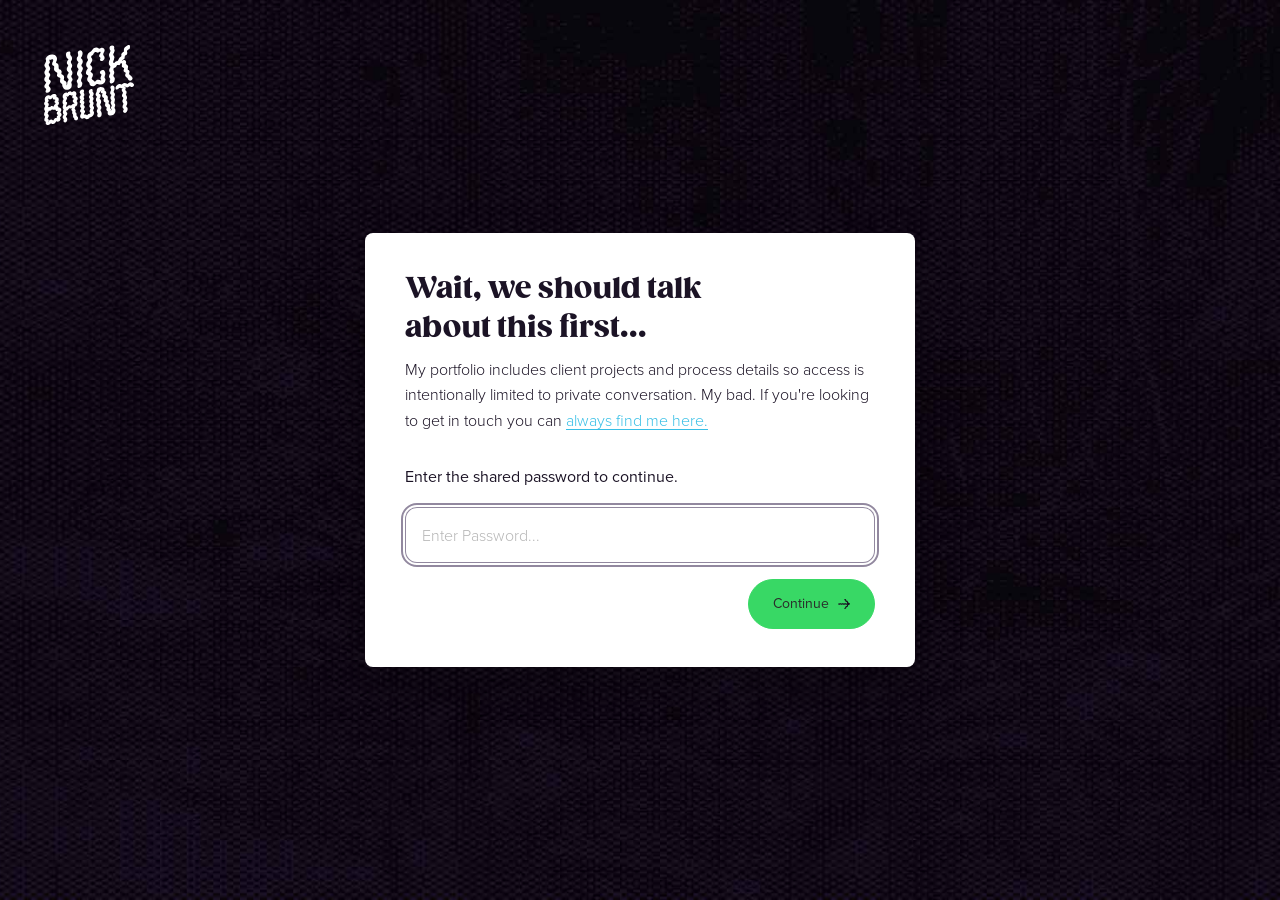
<file: casestudy-bleacher-report.html>
<!DOCTYPE html>
<html lang="en">
<head>
  <meta charset="UTF-8" />
  <meta name="viewport" content="width=device-width, initial-scale=1.0" />
  <script>
    (function () {
      try {
        if (sessionStorage.getItem('nb-portfolio-access') !== 'granted-v1') {
          document.documentElement.classList.add('auth-lock');
        }
      } catch (e) {
        document.documentElement.classList.add('auth-lock');
      }
    })();
  </script>
  <title>Nick Brunt Design Look-Book 2026</title>
  <meta name="description" content="UX, product design, systems, and AI-augmented design process by Nick Brunt." />
  <meta property="og:type" content="website" />
  <meta property="og:site_name" content="Nick Brunt" />
  <meta property="og:title" content="Nick Brunt Design Look-Book 2026" />
  <meta property="og:description" content="UX, product design, systems, and AI-augmented design process by Nick Brunt." />
  <meta property="og:url" content="https://nbuxdesign.github.io/website2026/casestudy-bleacher-report.html" />
  <meta property="og:image" content="https://nbuxdesign.github.io/website2026/imgs/social-preview.jpg" />
  <meta property="og:image:width" content="1200" />
  <meta property="og:image:height" content="630" />
  <meta property="og:image:alt" content="Nick Brunt design portfolio preview" />
  <meta name="twitter:card" content="summary_large_image" />
  <meta name="twitter:title" content="Nick Brunt Design Look-Book 2026" />
  <meta name="twitter:description" content="UX, product design, systems, and AI-augmented design process by Nick Brunt." />
  <meta name="twitter:image" content="https://nbuxdesign.github.io/website2026/imgs/social-preview.jpg" />
  <meta name="twitter:image:alt" content="Nick Brunt design portfolio preview" />
  <link rel="icon" type="image/png" href="./favicon/favicon-96x96.png" sizes="96x96" />
  <link rel="icon" type="image/svg+xml" href="./favicon/favicon.svg" />
  <link rel="shortcut icon" href="./favicon/favicon.ico" />
  <link rel="apple-touch-icon" sizes="180x180" href="./favicon/apple-touch-icon.png" />
  <meta name="apple-mobile-web-app-title" content="Nick Brunt" />
  <link rel="manifest" href="./favicon/site.webmanifest" />
  <meta name="theme-color" content="#110b18" />
  <link rel="stylesheet" href="style.css" />
</head>

<body class="interior">

  <nav class="cs-nav" aria-label="Case studies">
    <div class="cs-left">
      <a href="index.html" aria-label="Back to home"><img src="./imgs/arrows_back_light.svg" class="cs-back" alt="" aria-hidden="true" /></a>
      <a href="index.html" aria-label="Nick Brunt home"><img src="./logos/nb_logo_horiz.svg" class="cs-logo" alt="Nick Brunt" /></a>
    </div>

    <button class="cs-menu-toggle" type="button" aria-expanded="false" aria-controls="caseStudyNavLinks" aria-label="Open case study navigation">
      <img class="cs-menu-icon cs-menu-icon-open" src="./imgs/icons_hamburger_light.svg" alt="" aria-hidden="true" />
      <img class="cs-menu-icon cs-menu-icon-close" src="./imgs/icons_cross_light.svg" alt="" aria-hidden="true" />
    </button>

    <div class="cs-right" id="caseStudyNavLinks">
      <a class="cs-btn blue-active" href="casestudy-bleacher-report.html">Bleacher Report</a>
      <a class="cs-btn yellow" href="casestudy-sesame-workshop.html">Sesame Workshop</a>
      <a class="cs-btn blue" href="casestudy-IBM.html">IBM</a>
      <a class="cs-btn orange" href="casestudy-MTV.html">MTV</a>
      <a class="cs-btn green" href="casestudy-jim-henson-cbc-kids.html">Dotopedia</a>
    </div>
  </nav>

<div class="cs-container">

  <section class="cs-hero media-right">
    <div class="cs-hero-copy">
      <p class="cs-kicker">Bleacher Report / Warner Bros. Discovery</p>
      <h1 class="cs">Taking a sports product from 1.0 to 2.0 without losing what made it fast.</h1>
      <p>Bleacher Report already had a clear product voice: fast, current, fan-first, and built around sports culture. My work was to modernize the web and app experience without sanding that edge down.</p>
      <p>I worked as a Senior UX Designer for four years with product, engineering, editorial, brand, and design system partners inside Warner Bros. Discovery Sports.</p>
    </div>
    <div class="cs-hero-media cs-case-image-hero">
      <img src="./imgs/casestudy/cs-BR-hero.jpg" alt="Bleacher Report mobile and desktop product mockups" />
    </div>
  </section>

  <section class="cs-essay-with-media media-left">
    <div class="cs-essay">
      <h2 class="cs">The work was bigger than a redesign.</h2>
      <p>On paper, this was a redesign of the Bleacher Report website and app. In practice, it was a product maturity project: new surfaces, tight timelines, a large team, and a design system built for daily product work. That changed how the team made decisions as much as how the interface looked.</p>
      <p>The useful work was turning unclear product ideas into flows, flows into decisions, and decisions into front-end-ready design. The goal was to make the next step clear for designers, engineers, product partners, and stakeholders.</p>

      <h2 class="cs">My role was to keep the work clear and moving.</h2>
      <p>I worked across concept development, interaction design, presentation, and production design. Some projects were mine to drive; others meant joining a larger effort, finding the missing structure, and making the system easier to use. The work was strongest when complexity became legible before it reached implementation.</p>
      <p>Sports adds pressure: live moments, editorial urgency, personalization, platform differences, and fan behavior all create edge cases. The work had to be direct enough for fast use and strong enough to hold at scale. That meant designing for normal states, urgent states, and the awkward states between them.</p>
    </div>
    <div class="cs-essay-visuals" aria-hidden="true">
      <div class="cs-essay-visual cs-case-image-sidebar">
        <img src="./imgs/casestudy/cs-BR-sidebar.jpg" alt="" />
      </div>
    </div>
  </section>

  <section class="cs-two-up">
    <div class="cs-list-panel">
      <h2 class="cs">What I was responsible for</h2>
      <ul>
        <li>Developed end-to-end flows for new product concepts</li>
        <li>Designed app experiences across iOS and Android</li>
        <li>Led UX for the bleacherreport.com redesign</li>
        <li>Presented concepts and rationale to cross-functional teams</li>
        <li>Worked with product, engineering, editorial, brand, and design-system partners</li>
        <li>Contributed to BR Stadium, the design system adopted across WBD Sports</li>
      </ul>
    </div>
    <div>
      <h2 class="cs">A design system that had to survive real product work.</h2>
      <p>BR Stadium mattered because the redesign needed more than new screens. It needed reusable decisions: components, patterns, platform behaviors, and enough structure for designers to move quickly.</p>
      <p>My contribution was shaping product work so the system became clearer and more useful. A good design system should reduce unnecessary negotiation while leaving room for product thinking.</p>
    </div>
  </section>

  <div class="cs-wide cs-case-image-lrg">
    <img src="./imgs/casestudy/cs-BR-lrg.jpg" alt="Bleacher Report visual background" />
  </div>

  <p class="cs-pull cs-pull-compact">Redesign should preserve what works, then give it a stronger system.</p>

  <section class="cs-two-up reverse">
    <div>
      <h2 class="cs">The website redesign was the clearest expression of the shift.</h2>
      <p>Leading bleacherreport.com meant treating the web as its own product, not a mirror of the app. The site had to support editorial velocity, carry the BR voice, and stay easy to scan.</p>
      <p>The work moved from product framing into page structures, interaction patterns, and final UI. The goal was a web experience that felt current without slowing people down.</p>
    </div>
    <div class="cs-image-card cs-logo-card">
      <img src="./logos/br_wbd.svg" alt="Bleacher Report and Warner Bros. Discovery logos" />
    </div>
  </section>

  <section class="cs-impact cs-impact-soft">
    <h2 class="cs">What We Shipped</h2>
    <p>The program shipped BR 2.0 across iOS and Android and the redesigned bleacherreport.com. The site later won a Webby Award for Best Sports Website, a public marker for practical product work.</p>
    <ul>
      <li>Launched redesigned Bleacher Report mobile app experiences</li>
      <li>Launched the redesigned bleacherreport.com</li>
      <li>Helped establish and apply the BR Stadium design system</li>
      <li>Supported a large product organization through high-volume redesign work</li>
    </ul>
  </section>



</div>

  <footer class="site-footer interior-footer">
    <a href="index.html" aria-label="Back to home"><img src="./logos/nb_logo.svg" alt="Nick Brunt" /></a>
    <p>&copy; 2026 Nick Brunt. All rights reserved.</p>
  </footer>

<script src="app.js"></script>
</body>
</html>
</file>
<file: style.css>
@font-face{font-family:Gaz;src:url('./fonts/gaz-blk.otf');font-display:swap}
@font-face{font-family:GazReg;src:url('./fonts/gaz-reg.otf');font-display:swap}
@font-face{font-family:ProxReg;src:url('./fonts/pn-reg.otf');font-display:swap}
@font-face{font-family:ProxLight;src:url('./fonts/pn-light.ttf');font-display:swap}
@font-face{font-family:ProxThin;src:url('./fonts/pn-thin.otf');font-display:swap}

:root{
  /* Color tokens */
  --nb-color-background-hero:#0e0914;
  --nb-color-background-footer:#08050c;
  --nb-color-background-section:#1b1325;
  --nb-color-background-alternate:#110b18;
  --nb-color-background-nav-shrink:rgba(10,8,14,.9);
  --nb-color-background-nav-shrink-mobile:rgba(14,9,20,.82);
  --nb-color-background-nav-overlay:rgba(23,16,32);
  --nb-color-contact-video-scrim:rgba(14,9,20,.42);
  --nb-color-text-inverse:#f5f5f0;
  --nb-color-text-inverse-subtle:rgba(245,245,240,.72);
  --nb-color-text-ink:#2a2a2a;
  --nb-color-text-strong:#2a2a2a;
  --nb-color-text-card:#4a4a4a;
  --nb-color-text-muted:#686868;
  --nb-color-border-subtle:#685a7a;
  --nb-color-border-card:rgba(37,37,37,.15);
  --nb-color-border-light:#d9d9d9;
  --nb-color-border-focus:rgba(104,90,122,.72);
  --nb-color-surface-card:#f5f5f0;
  --nb-color-surface-page:#fff;
  --nb-color-surface-muted:#fafafa;
  --nb-color-placeholder:rgba(42,42,42,.35);
  --nb-color-shadow-gate:rgba(0,0,0,.22);
  --nb-color-case-study-copy:var(--nb-color-background-section);
  --nb-color-accent-blue:#37bfe6;
  --nb-color-accent-green:#38d865;
  --nb-color-accent-yellow:#faf116;
  --nb-color-accent-red:#eb414c;
  --nb-color-accent-orange:#ed7831;
  --nb-color-mtv-overlay-start:rgba(0,0,0,.08);
  --nb-color-mtv-overlay-end:rgba(0,0,0,.22);
  --nb-color-ibm-highlight:rgba(255,255,255,.82);
  --nb-color-ibm-highlight-clear:rgba(255,255,255,0);
  --nb-color-ibm-glow:rgba(74,144,226,.32);
  --nb-color-ibm-glow-clear:rgba(74,144,226,0);
  --nb-color-ibm-start:#f6fbff;
  --nb-color-ibm-mid:#dceeff;
  --nb-color-ibm-end:#a8cdec;
  --nb-color-shadow-mtv:rgba(0,0,0,.32);
  --nb-color-shadow-ibm:rgba(31,112,193,.22);
  --nb-image-section-background:url('./imgs/section_background.jpg');

  /* Typography tokens */
  --nb-font-display:Gaz,Impact,sans-serif;
  --nb-font-body:ProxLight,Inter,Arial,sans-serif;
  --nb-font-body-strong:ProxReg,Inter,Arial,sans-serif;
  --nb-type-display-size:clamp(1.8rem,2.2vw,2.25rem);
  --nb-type-display-small-size:clamp(1.35rem,2.2vw,1.6rem);
  --nb-type-display-pull-size:clamp(1.6rem,3vw,2.4rem);
  --nb-type-display-desktop-line-height:1.35;
  --nb-type-display-mobile-size:1.65rem;
  --nb-type-display-mobile-line-height:1.32;
  --nb-type-heading-secondary-size:1.4rem;
  --nb-type-heading-secondary-line-height:1.6;
  --nb-type-body-desktop-size:1.1rem;
  --nb-type-body-desktop-line-height:1.6;
  --nb-type-body-mobile-size:1rem;
  --nb-type-body-mobile-line-height:1.6;
  --nb-type-meta-size:14px;
  --nb-type-meta-line-height:1.4rem;
  --nb-type-case-body-size:1rem;
  --nb-type-case-kicker-size:var(--nb-type-meta-size);
  --nb-type-case-kicker-line-height:1.4;
  --nb-type-case-hero-body-size:1.15rem;
  --nb-type-dot-hero-body-size:1.1rem;
  --nb-type-card-body-size:.95rem;
  --nb-type-principle-body-size:.98rem;
  --nb-type-award-meta-size:.92rem;

  /* Layout tokens */
  --nb-layout-home-hero-min-height:94svh;
  --nb-layout-home-hero-logo-center-y:calc(var(--nb-layout-home-hero-min-height) / 2);
  --nb-layout-home-hero-tablet-media-height:clamp(520px,67vw,700px);
  --nb-layout-home-hero-mobile-media-height:500px;
  --nb-layout-home-hero-compact-media-height:var(--nb-layout-home-hero-mobile-media-height);
  --nb-layout-case-study-container-width:1140px;
  --nb-layout-case-study-column-width:900px;
  --nb-layout-case-study-essay-width:760px;
  --nb-layout-case-study-media-width:506px;
  --nb-layout-copy-max:58ch;
  --nb-layout-contact-columns:minmax(0,.9fr) minmax(0,2fr);
  --nb-layout-contact-columns-stack:minmax(0,1fr);
  --nb-layout-contact-card-columns:repeat(2,minmax(0,1fr));
  --nb-layout-contact-card-columns-stack:minmax(0,1fr);
  --nb-layout-contact-card-grid-max-width:var(--nb-layout-case-study-container-width);
  --nb-layout-contact-showcase-min-height:calc(var(--nb-component-card-media-height-desktop) + var(--nb-component-card-label-height) + (var(--nb-space-contact-showcase-y) * 2));
  --nb-layout-work-even-column:calc((100% - (var(--nb-space-entry-card-gap) * 2)) / 3);
  --nb-layout-work-services-width:calc(var(--nb-layout-work-even-column) + var(--nb-space-work-services-extra-width));
  --nb-layout-work-columns:minmax(0,1fr) var(--nb-space-entry-card-gap) minmax(0,1fr) var(--nb-space-work-services-gap) minmax(0,var(--nb-layout-work-services-width));
  --nb-layout-work-columns-tablet:var(--nb-layout-contact-card-columns);
  --nb-layout-work-columns-stack:minmax(0,1fr);

  /* Spacing tokens */
  --nb-space-section-x-min:20px;
  --nb-space-section-x-fluid:9vw;
  --nb-space-section-x-max:140px;
  --nb-space-section-x:clamp(var(--nb-space-section-x-min),var(--nb-space-section-x-fluid),var(--nb-space-section-x-max));
  --nb-space-section-x-tablet:28px;
  --nb-space-section-x-mobile:24px;
  --nb-space-section-y-min:56px;
  --nb-space-section-y-fluid:7vw;
  --nb-space-section-y-max:88px;
  --nb-space-section-y:clamp(var(--nb-space-section-y-min),var(--nb-space-section-y-fluid),var(--nb-space-section-y-max));
  --nb-space-section-y-mobile:24px;
  --nb-space-section-y-mobile-roomy:calc(var(--nb-space-section-y-mobile) + var(--nb-space-gap-stack));
  --nb-space-section-top-bump:14px;
  --nb-space-gap:clamp(28px,5vw,72px);
  --nb-space-gap-stack:24px;
  --nb-space-gap-stack-mobile-roomy:calc(var(--nb-space-gap-stack) * 2);
  --nb-space-case-section-gap:74px;
  --nb-space-footer-gap:16px;
  --nb-space-card-padding-x:28px;
  --nb-space-card-padding-x-compact:20px;
  --nb-space-card-media-padding:14px;
  --nb-space-card-media-padding-mobile:12px;
  --nb-space-panel-padding-x:32px;
  --nb-space-panel-padding-y:24px;
  --nb-space-nav-x:32px;
  --nb-space-nav-x-tablet:20px;
  --nb-space-nav-x-mobile:16px;
  --nb-space-contact-showcase-padding:var(--nb-space-gap);
  --nb-space-entry-card-gap:var(--nb-space-gap-stack);
  --nb-space-work-services-gap:calc(var(--nb-space-entry-card-gap) * 2);
  --nb-space-work-services-extra-width:var(--nb-space-panel-padding-x);
  --nb-space-contact-card-gap:var(--nb-space-entry-card-gap);
  --nb-space-contact-copy-y:var(--nb-space-section-y);
  --nb-space-contact-showcase-y:var(--nb-space-section-y);
  --nb-space-contact-showcase-end:var(--nb-space-section-x);
  --nb-space-password-card-padding-block-start:38px;
  --nb-space-password-card-padding-inline:40px;
  --nb-space-password-card-padding-inline-mobile:20px;
  --nb-space-password-card-padding-block-end:38px;
  --nb-space-password-card-padding:var(--nb-space-password-card-padding-block-start) var(--nb-space-password-card-padding-inline) var(--nb-space-password-card-padding-block-end);
  --nb-space-password-card-padding-mobile:var(--nb-space-password-card-padding-block-start) var(--nb-space-password-card-padding-inline-mobile) var(--nb-space-password-card-padding-block-end);
  --nb-space-hero-copy-x-mobile:var(--nb-space-section-x-tablet);
  --nb-space-hero-copy-y-mobile:52px;
  --nb-space-hero-copy-bottom-mobile:var(--nb-space-section-y-mobile-roomy);

  /* Component sizing tokens */
  --nb-component-logo-home-height:clamp(280px,36vw,580px);
  --nb-component-logo-home-height-desktop-down:clamp(260px,32vw,440px);
  --nb-component-logo-home-height-tablet:clamp(320px,62vw,600px);
  --nb-component-logo-home-height-mobile:clamp(220px,70vw,400px);
  --nb-component-logo-home-shrink-height:56px;
  --nb-component-logo-home-shrink-height-mobile:52px;
  --nb-component-logo-home-shrink-center-offset:31px;
  --nb-component-logo-home-shrink-center-offset-mobile:29px;
  --nb-component-logo-case-height:24px;
  --nb-component-logo-case-height-tablet:20px;
  --nb-component-logo-case-shrink-height:20px;
  --nb-component-back-height:14px;
  --nb-component-back-height-tablet:14px;
  --nb-component-back-shrink-height:12px;
  --nb-component-card-media-height-desktop:380px;
  --nb-component-card-media-height-tablet:300px;
  --nb-component-card-media-height-mobile:250px;
  --nb-component-card-label-height:125px;
  --nb-component-award-height:26px;
  --nb-component-nav-home-shrink-height:calc(var(--nb-space-nav-x) * 2 + var(--nb-component-logo-home-shrink-height));
  --nb-component-nav-home-shrink-height-mobile:calc(var(--nb-space-nav-x-tablet) * 2 + var(--nb-component-logo-home-shrink-height-mobile));
  --nb-component-nav-case-height:64px;
  --nb-component-nav-case-height-mobile:64px;
  --nb-component-nav-case-shrink-height:44px;
  --nb-component-nav-pill-height:32px;
  --nb-component-nav-pill-height-shrink:28px;
  --nb-component-nav-menu-icon-height:38px;

  /* Shape and stroke tokens */
  --nb-radius-card:6px;
  --nb-radius-panel:8px;
  --nb-radius-control:12px;
  --nb-radius-pill:999px;
  --nb-stroke-width-default:1px;
  --nb-shadow-card-soft:0 12px 34px var(--nb-color-border-card);
  --nb-shadow-gate:0 18px 48px var(--nb-color-shadow-gate);
  --nb-motion-logo-shrink-duration:.65s;
  --nb-motion-logo-shrink-ease:cubic-bezier(.16,1,.3,1);
  --nb-size-full:100%;
  --nb-inset-full:0;
  --nb-layer-video:0;
  --nb-layer-scrim:1;
  --nb-layer-content:2;
  --nb-video-object-position:center;
}

*{box-sizing:border-box}
html{background:var(--nb-color-background-footer);scroll-behavior:smooth}
html,body{margin:0;padding:0;min-width:320px}
body{
  color:var(--nb-color-text-inverse);
  font-family:var(--nb-font-body);
  line-height:var(--nb-type-body-desktop-line-height);
  font-size:var(--nb-type-body-desktop-size);
  background:var(--nb-color-background-hero);
  text-rendering:optimizeLegibility;
}
img{max-width:100%}
video{max-width:100%;height:auto}

.link-block{display:block;color:inherit;text-decoration:none}
.nb-button{
  display:inline-flex;
  align-items:center;
  justify-content:center;
  gap:9px;
  min-height:50px;
  padding:15px 24px;
  border:var(--nb-stroke-width-default) solid var(--nb-color-accent-green);
  border-radius:var(--nb-radius-pill);
  background:var(--nb-color-accent-green);
  color:var(--nb-color-text-strong);
  font-family:var(--nb-font-body-strong);
  font-size:var(--nb-type-meta-size);
  line-height:1;
  text-decoration:none;
  cursor:pointer;
  transition:background-color .2s ease,border-color .2s ease,transform .2s ease;
}
.cta-button{width:max-content;margin:18px 0 0 auto}
.nb-button img{height:10px;width:auto;max-width:none}
.nb-button:hover{background:var(--nb-color-accent-yellow);border-color:var(--nb-color-accent-yellow);transform:translateY(-1px)}
.nb-button:disabled{cursor:wait;opacity:.68;transform:none}

html.auth-lock{background:var(--nb-color-background-section) var(--nb-image-section-background) center/cover no-repeat fixed}
html.auth-lock body{
  min-height:100vh;
  background:transparent;
  color:var(--nb-color-case-study-copy);
}
html.auth-lock body>:not(.password-gate){display:none!important}
.visually-hidden{
  position:absolute!important;
  width:1px!important;
  height:1px!important;
  padding:0!important;
  margin:-1px!important;
  overflow:hidden!important;
  clip:rect(0,0,0,0)!important;
  white-space:nowrap!important;
  border:0!important;
}
.svg-filters{
  position:absolute;
  width:0;
  height:0;
  overflow:hidden;
}
.password-gate{
  position:fixed;
  inset:0;
  min-height:100svh;
  width:100vw;
  display:flex;
  align-items:center;
  justify-content:center;
  padding:clamp(32px,6vh,148px) var(--nb-space-section-x-mobile);
  overflow-y:auto;
  background:var(--nb-color-background-section) var(--nb-image-section-background) center/cover no-repeat;
}
.password-gate-logo{
  position:absolute;
  top:44px;
  left:44px;
  width:clamp(72px,7vw,108px);
  max-height:84px;
  height:auto;
}
.password-gate-card{
  width:min(100%,550px);
  background-color:var(--nb-color-surface-page);
  background-image:none;
  color:var(--nb-color-case-study-copy);
  border-radius:var(--nb-radius-panel);
  padding:var(--nb-space-password-card-padding);
  box-shadow:var(--nb-shadow-gate);
  opacity:1;
  filter:none;
  backdrop-filter:none;
  mix-blend-mode:normal;
}
.password-gate-card h1{
  color:var(--nb-color-case-study-copy);
  font-size:var(--nb-type-display-size);
  line-height:var(--nb-type-display-desktop-line-height);
  margin:0 0 8px;
  max-width:20ch;
}
.password-gate-card p{
  color:var(--nb-color-case-study-copy);
  max-width:none;
  margin:0 0 4px;
}
.password-gate-card p a{
  color:var(--nb-color-accent-blue);
  text-decoration:underline;
  text-underline-offset:3px;
}
.password-gate-form{
  display:flex;
  flex-direction:column;
  gap:12px;
  margin:32px 0 0;
}
.password-gate-prompt{
  font-family:var(--nb-font-body-strong);
  margin:0 0 2px;
}
.password-gate input{
  width:100%;
  height:56px;
  border:var(--nb-stroke-width-default) solid var(--nb-color-border-focus);
  border-radius:var(--nb-radius-control);
  background:var(--nb-color-surface-page);
  color:var(--nb-color-case-study-copy);
  font:inherit;
  padding:0 16px;
}
.password-gate input::placeholder{
  color:var(--nb-color-placeholder);
}
.password-gate .nb-button{
  align-self:flex-end;
  min-width:124px;
  margin-top:4px;
}
.password-gate-message{
  min-height:20px;
  font-size:var(--nb-type-meta-size);
  line-height:1.4;
  margin:0;
}
.password-gate-message:empty{display:none}

.password-gate input:focus-visible,.password-gate .nb-button:focus-visible{outline:2px solid var(--nb-color-border-focus);outline-offset:2px}

/* Persistent home logo */
.nav{
  position:fixed;
  top:0;
  left:0;
  width:100%;
  height:var(--nb-layout-home-hero-min-height);
  padding:0;
  display:block;
  pointer-events:none;
  z-index:9999;
}
.logo{
  position:absolute;
  left:25vw;
  top:var(--nb-layout-home-hero-logo-center-y);
  transform:translate(-50%,-50%);
  height:var(--nb-component-logo-home-height);
  max-height:72svh;
  width:auto;
  transition:left var(--nb-motion-logo-shrink-duration) var(--nb-motion-logo-shrink-ease),top var(--nb-motion-logo-shrink-duration) var(--nb-motion-logo-shrink-ease),height var(--nb-motion-logo-shrink-duration) var(--nb-motion-logo-shrink-ease),max-height var(--nb-motion-logo-shrink-duration) var(--nb-motion-logo-shrink-ease);
  will-change:left,top,height,max-height;
}
.nav.shrink{
  height:var(--nb-component-nav-home-shrink-height);
  background:transparent;
  backdrop-filter:none;
}
.nav.shrink .logo{
  left:calc(var(--nb-space-nav-x) + var(--nb-component-logo-home-shrink-center-offset));
  top:calc(var(--nb-space-nav-x) + (var(--nb-component-logo-home-shrink-height) / 2));
  height:var(--nb-component-logo-home-shrink-height);
  max-height:var(--nb-component-logo-home-shrink-height);
}
.logo-worm{pointer-events:none}
.nav:not(.shrink) .logo-worm{
  filter:url("#nb-logo-worm");
}
.nav.shrink .logo-worm{
  filter:none;
  pointer-events:auto;
}
.nav.shrink .logo-worm:hover{
  filter:url("#nb-logo-worm");
}

/* Case-study navigation */
.cs-nav{
  position:fixed;
  top:0;
  left:0;
  width:100%;
  min-height:var(--nb-component-nav-case-height);
  background:var(--nb-color-background-section);
  display:flex;
  align-items:center;
  justify-content:space-between;
  gap:var(--nb-space-gap-stack);
  padding:14px var(--nb-space-nav-x);
  transition:min-height .3s ease,padding .3s ease,background-color .3s ease,backdrop-filter .3s ease;
  z-index:9999;
}
.cs-left{display:flex;align-items:center;gap:14px;flex:0 0 auto;transition:gap .3s ease}
.cs-right{
  display:flex;
  align-items:center;
  gap:10px;
  min-width:0;
  overflow-x:auto;
  overscroll-behavior-x:contain;
  scrollbar-width:none;
  -webkit-overflow-scrolling:touch;
}
.cs-right::-webkit-scrollbar{display:none}
.cs-btn{
  height:var(--nb-component-nav-pill-height);
  padding:8px 16px;
  border:var(--nb-stroke-width-default) solid var(--nb-color-text-strong);
  border-radius:var(--nb-radius-pill);
  background:var(--nb-color-surface-page);
  display:flex;
  align-items:center;
  color:var(--nb-color-text-ink);
  font-size:var(--nb-type-meta-size);
  line-height:1;
  cursor:pointer;
  text-decoration:none;
  white-space:nowrap;
  flex:0 0 auto;
  transition:height .3s ease,padding .3s ease,background-color .2s ease;
}
.cs-logo{height:var(--nb-component-logo-case-height);transition:height .3s ease}
.cs-back{height:var(--nb-component-back-height);transition:height .3s ease}
.cs-logo,.cs-back,.cs-menu-icon{display:block}
.cs-menu-toggle{
  display:none;
  position:relative;
  width:var(--nb-component-nav-menu-icon-height);
  height:var(--nb-component-nav-menu-icon-height);
  padding:0;
  border:0;
  background:transparent;
  cursor:pointer;
}
.cs-menu-icon{
  position:absolute;
  top:50%;
  left:50%;
  height:var(--nb-component-nav-menu-icon-height);
  width:auto;
  max-width:none;
  transform:translate(-50%,-50%) rotate(0deg) scale(1);
  transition:opacity .24s ease,transform .34s cubic-bezier(.16,1,.3,1);
}
.cs-menu-icon-close{
  opacity:0;
  transform:translate(-50%,-50%) rotate(-12deg) scale(.74);
}
.cs-nav.mobile-open .cs-menu-icon-open{
  opacity:0;
  transform:translate(-50%,-50%) rotate(12deg) scale(.74);
}
.cs-nav.mobile-open .cs-menu-icon-close{
  opacity:1;
  transform:translate(-50%,-50%) rotate(0deg) scale(1);
}
.cs-nav.shrink{background:var(--nb-color-background-nav-shrink);backdrop-filter:saturate(1.2) blur(8px);min-height:var(--nb-component-nav-case-shrink-height);padding:8px var(--nb-space-gap-stack)}
.cs-nav.shrink .cs-logo{height:var(--nb-component-logo-case-shrink-height)}
.cs-nav.shrink .cs-back{height:var(--nb-component-back-shrink-height)}
.cs-nav.shrink .cs-btn{height:var(--nb-component-nav-pill-height-shrink);padding:7px 12px}
.cs-btn.blue:hover,.cs-btn.blue-active{background:var(--nb-color-accent-blue);color:var(--nb-color-text-strong)}
.cs-btn.green:hover,.cs-btn.green-active{background:var(--nb-color-accent-green);color:var(--nb-color-text-strong)}
.cs-btn.yellow:hover,.cs-btn.yellow-active{background:var(--nb-color-accent-yellow);color:var(--nb-color-text-strong)}
.cs-btn.red:hover,.cs-btn.red-active{background:var(--nb-color-accent-red);color:var(--nb-color-text-strong)}
.cs-btn.orange:hover,.cs-btn.orange-active{background:var(--nb-color-accent-orange);color:var(--nb-color-text-strong)}

p{margin:0 0 1rem;max-width:var(--nb-layout-copy-max)}
h1{color:var(--nb-color-text-inverse);font-family:var(--nb-font-display);font-size:var(--nb-type-display-size);line-height:var(--nb-type-display-desktop-line-height);margin:0 0 20px;letter-spacing:0}
h2{color:var(--nb-color-text-inverse);font-family:var(--nb-font-display);font-size:var(--nb-type-heading-secondary-size);line-height:var(--nb-type-heading-secondary-line-height);margin:0 0 20px;letter-spacing:0}
h3{color:var(--nb-color-text-inverse);font-family:var(--nb-font-body-strong);font-size:var(--nb-type-body-desktop-size);line-height:1.4;margin:0 0 12px}
h2.cta{font-size:1.55rem;line-height:1.4}
h1.cs{color:var(--nb-color-text-ink);font-size:var(--nb-type-display-small-size);line-height:1.4}
h2.cs{color:var(--nb-color-text-ink)}

ul.list,ul.list-bulb{padding:0 0 0 16px;margin:0;max-width:var(--nb-layout-copy-max)}
ul.list{list-style:disc}
ul.list-bulb{list-style:"\1F4A1 ";margin-top:24px}
ul.list-bulb li{padding:0 0 14px 8px}
li{margin:.35rem 0 .5rem}

.logosoup{margin-top:14px}
.logosoupwrapper{display:flex;flex-wrap:wrap;align-items:center;width:100%;gap:var(--nb-space-gap-stack)}
.logosoupwrapper img{max-width:150px;object-fit:contain}

.section{
  display:flex;
  flex-direction:row;
  gap:var(--nb-space-gap);
  padding:var(--nb-space-section-y) var(--nb-space-section-x);
}
.section-topbump{padding-top:calc(var(--nb-space-section-y) + var(--nb-space-section-top-bump))}
.section-entry{display:flex;flex-direction:row;flex-basis:100%;min-width:0}
.narrower{flex-basis:72%}
#work{
  display:grid;
  grid-template-columns:var(--nb-layout-work-columns);
  column-gap:var(--nb-inset-full);
  row-gap:var(--nb-space-entry-card-gap);
}
.work-card-primary{grid-column:1}
.work-card-secondary{grid-column:3}
.work-services{grid-column:5}
.bg-1{background:var(--nb-color-background-hero)}
.bg-2{background:var(--nb-color-background-section)}
.bg-3,.herowriteup{background:var(--nb-color-background-hero) var(--nb-image-section-background) center/cover no-repeat}
.bg-4{background:var(--nb-color-background-section)}
.site-footer{height:124px;background:var(--nb-color-background-footer);color:var(--nb-color-text-inverse);display:flex;align-items:center;justify-content:flex-start;gap:var(--nb-space-footer-gap);padding:0 var(--nb-space-section-x)}
.site-footer img{height:32px;width:auto;display:block}
.site-footer p{margin:0;font-size:var(--nb-type-meta-size);line-height:1.4;color:var(--nb-color-text-inverse-subtle);max-width:none}
.site-footer.interior-footer{padding:0 clamp(20px,5vw,64px)}
.writeup{width:100%;min-width:0}

.hero-split{
  display:flex;
  align-items:stretch;
  width:100%;
  min-height:var(--nb-layout-home-hero-min-height);
  overflow:hidden;
}
.heroimage{
  position:relative;
  flex:1 1 50%;
  min-width:0;
  background:var(--nb-color-background-hero);
  display:flex;
  justify-content:center;
  align-items:center;
}
.hero-video{position:absolute;inset:0;width:100%;height:100%;object-fit:cover;object-position:center;z-index:0}
.heroimage .overlay-content{position:relative;z-index:1}
.herowriteup{
  flex:1 1 50%;
  min-width:0;
  padding:clamp(72px,10vh,160px) clamp(var(--nb-space-nav-x),8vw,120px);
  display:flex;
  flex-direction:column;
  justify-content:center;
}

.contact-section{
  display:grid;
  grid-template-columns:var(--nb-layout-contact-columns);
  align-items:stretch;
  padding-block:var(--nb-inset-full);
  padding-inline-end:var(--nb-inset-full);
}
.contact-copy{
  align-items:center;
  justify-content:center;
  padding-block:var(--nb-space-contact-copy-y);
}
.contact-showcase{
  position:relative;
  display:block;
  min-width:var(--nb-inset-full);
  min-height:var(--nb-layout-contact-showcase-min-height);
  padding:var(--nb-space-contact-showcase-y) var(--nb-space-contact-showcase-end) var(--nb-space-contact-showcase-y) var(--nb-space-contact-showcase-padding);
  overflow:hidden;
}
.contact-video,
.contact-showcase::after{
  position:absolute;
  inset:var(--nb-inset-full);
}
.contact-video{
  width:var(--nb-size-full);
  height:var(--nb-size-full);
  object-fit:cover;
  object-position:var(--nb-video-object-position);
  z-index:var(--nb-layer-video);
}
.contact-showcase::after{
  content:"";
  background:var(--nb-color-contact-video-scrim);
  pointer-events:none;
  z-index:var(--nb-layer-scrim);
}
.contact-card-grid{
  position:relative;
  z-index:var(--nb-layer-content);
  display:grid;
  grid-template-columns:var(--nb-layout-contact-card-columns);
  gap:var(--nb-space-contact-card-gap);
  width:var(--nb-size-full);
  max-width:var(--nb-layout-contact-card-grid-max-width);
}
.contact-card-entry{
  min-width:var(--nb-inset-full);
}

.casestudy{width:100%}
.casestudy-entry{width:100%;border-radius:var(--nb-radius-card) var(--nb-radius-card) 0 0;background-size:cover;background-position:center;overflow:hidden}
.casestudy-entry-wrap{padding:var(--nb-space-card-media-padding);position:relative;display:flex;align-items:center;justify-content:center;height:var(--nb-component-card-media-height-desktop);overflow:hidden}
.casestudy-entry-wrap>img{max-width:none}
.casestudy-label{background:var(--nb-color-surface-card);width:100%;min-height:var(--nb-component-card-label-height);border-radius:0 0 var(--nb-radius-card) var(--nb-radius-card);padding:22px var(--nb-space-card-padding-x);display:flex;flex-flow:row wrap;align-content:flex-start;align-items:flex-end;justify-content:flex-start;gap:12px 18px;text-align:left}
.casestudy-brand{flex:0 0 100%;line-height:0}
.casestudy-brand img{display:block;max-width:100%;height:auto}
.casestudy-brand img.casestudy-brand-logo-compact{height:32px;width:auto;max-width:100%}
.casestudy-copy{flex:1 1 230px;min-width:0}
.casestudy-label p{font-size:var(--nb-type-meta-size);margin:0;line-height:var(--nb-type-meta-line-height);color:var(--nb-color-case-study-copy);max-width:none}
.casestudy-read-more{display:inline-flex;align-items:center;gap:4px;margin-left:auto;color:var(--nb-color-case-study-copy);font-family:var(--nb-font-body-strong);font-size:var(--nb-type-meta-size);line-height:var(--nb-type-meta-line-height);white-space:nowrap;padding:2px 6px}
.casestudy-read-more:hover, .casestudy-read-more:active{background:var(--nb-color-accent-green)}
.casestudy-read-more img{height:10px;width:auto;max-width:none;margin:0}
.casestudy-highlight-wrap{position:absolute;right:var(--nb-space-card-media-padding);top:var(--nb-space-card-media-padding);width:min(220px,calc(100% - (var(--nb-space-card-media-padding) * 2)));display:flex;flex-direction:column;align-items:flex-end;gap:3px}
.casestudy-highlight{background:var(--nb-color-surface-page);font-size:var(--nb-type-meta-size);color:var(--nb-color-text-ink);padding:0 12px;border-radius:var(--nb-radius-pill);height:var(--nb-component-award-height);display:flex;align-items:center;gap:8px;white-space:nowrap}
.highlight-webby{background-image:url('./imgs/webbybg.png');background-size:cover}
.highlight-w3{background-image:url('./imgs/w3bg.jpg');background-size:cover}
.casestudy-bg-br{background-image:url('./imgs/casestudy-bg-br.jpg')}
.casestudy-bg-ncaa{background-image:url('./imgs/casestudy-bg-ncaa.jpg')}
.casestudy-bg-dot{background-image:url('./imgs/casestudy-bg-dot.jpg')}
.casestudy-bg-nick{background-image:url('./imgs/casestudy-bg-nick.jpg')}
.casestudy-bg-sesame{background-image:url('./imgs/casestudy-bg-sesame.png')}
.casestudy-bg-mtv{background-image:linear-gradient(135deg,var(--nb-color-mtv-overlay-start),var(--nb-color-mtv-overlay-end)),url('./imgs/casestudy-bg-mtv.jpg')}
.casestudy-bg-ibm{background-image:url('./imgs/casestudy-bg-ibm.jpg')}
.casestudy-bg-mtv .casestudy-entry-wrap>img{filter:drop-shadow(0 12px 22px var(--nb-color-shadow-mtv))}
.casestudy-bg-ibm .casestudy-entry-wrap>img{filter:drop-shadow(0 10px 18px var(--nb-color-shadow-ibm))}
.myservices{border:var(--nb-stroke-width-default) solid var(--nb-color-border-subtle);border-radius:var(--nb-radius-panel);padding:var(--nb-space-panel-padding-y) var(--nb-space-panel-padding-x);margin:0 0 14px}

body.interior{background:var(--nb-color-surface-page);color:var(--nb-color-text-strong);font-size:var(--nb-type-case-body-size);line-height:1.6}
.cs-container{width:100%;max-width:var(--nb-layout-case-study-container-width);margin:0 auto;padding:140px 20px 120px}
.cs-column,.cs-wrapper{width:100%;max-width:var(--nb-layout-case-study-column-width);margin:0 auto}
.cs-wrapper{padding:140px 20px 120px}
.cs-wrapper h1,.cs-wrapper h2,.cs-wrapper h3,.cs-wrapper p,.cs-wrapper ul{color:var(--nb-color-text-strong)}
.cs-wrapper p,.cs-column p{margin:0 0 16px;max-width:none}
.cs-wrapper ul,.cs-column ul{margin:0 0 16px 20px}
.cs-wrapper img.inline-img{width:100%;margin:24px 0;border-radius:0}
.cs-kicker{font-family:var(--nb-font-body-strong);font-size:var(--nb-type-case-kicker-size);line-height:var(--nb-type-case-kicker-line-height);color:var(--nb-color-text-muted);text-transform:uppercase;letter-spacing:.04em;margin:0 0 8px}
.cs-hero{display:grid;gap:clamp(24px,5vw,64px);align-items:start;margin:0 0 var(--nb-space-case-section-gap)}
.cs-hero-copy{min-width:0}
.cs-hero.media-right{grid-template-columns:minmax(0,1.1fr) minmax(280px,.9fr)}
.cs-hero.media-right .cs-hero-copy{grid-column:1;grid-row:1}
.cs-hero.media-right .cs-hero-media{grid-column:2;grid-row:1}
.cs-hero.media-left{grid-template-columns:minmax(280px,.9fr) minmax(0,1.1fr)}
.cs-hero.media-left .cs-hero-copy{grid-column:2;grid-row:1}
.cs-hero.media-left .cs-hero-media{grid-column:1;grid-row:1}
.cs-hero h1.cs,.cs-dot-hero h1.cs{font-size:var(--nb-type-display-size);line-height:var(--nb-type-display-desktop-line-height);margin:0 0 24px}
.cs-hero p:not(.cs-kicker){font-size:var(--nb-type-case-hero-body-size);line-height:1.62}
/* Case-study image slots use cs-<case>-hero/sidebar/medium/lrg.jpg assets when available. */
.cs-hero-media{background:var(--nb-color-surface-page);border:0;border-radius:0;box-shadow:var(--nb-shadow-card-soft);padding:0;min-height:0;display:flex;align-items:center;justify-content:center;overflow:hidden}
.cs-hero-media img{width:100%;max-height:none;object-fit:cover;display:block}
.cs-meta-grid{display:grid;grid-template-columns:repeat(4,minmax(0,1fr));gap:14px;margin:0 0 56px}
.cs-meta-card,.cs-callout{border:var(--nb-stroke-width-default) solid var(--nb-color-border-light);border-radius:var(--nb-radius-panel);padding:22px;background:var(--nb-color-surface-muted)}
.cs-meta-card b,.cs-callout b{display:block;font-family:var(--nb-font-body-strong);margin:0 0 8px}
.cs-meta-card p,.cs-callout p{font-size:var(--nb-type-card-body-size);line-height:1.45;margin:0;color:var(--nb-color-text-card)}
.cs-essay{max-width:var(--nb-layout-case-study-essay-width);margin:0 auto var(--nb-space-case-section-gap)}
.cs-essay h2.cs{margin-top:42px}
.cs-essay-with-media{display:grid;gap:clamp(28px,5vw,64px);align-items:start;margin:0 0 var(--nb-space-case-section-gap)}
.cs-essay-with-media.media-left{grid-template-columns:minmax(280px,var(--nb-layout-case-study-media-width)) minmax(0,1fr)}
.cs-essay-with-media.media-left .cs-essay{grid-column:2;grid-row:1}
.cs-essay-with-media.media-left .cs-essay-visuals{grid-column:1;grid-row:1;justify-items:start}
.cs-essay-with-media .cs-essay{max-width:none;margin:0}
.cs-essay-with-media .cs-essay h2.cs:first-child{margin-top:0}
.cs-essay-visuals{display:grid;gap:18px;align-items:start;padding-top:8px}
.cs-essay-with-media.media-right{grid-template-columns:minmax(0,1fr) minmax(280px,var(--nb-layout-case-study-media-width))}
.cs-essay-with-media.media-right .cs-essay{grid-column:1;grid-row:1}
.cs-essay-with-media.media-right .cs-essay-visuals{grid-column:2;grid-row:1;justify-items:end}
.cs-essay-visual{background:var(--nb-color-surface-card);border:0;border-radius:0;box-shadow:var(--nb-shadow-card-soft);overflow:hidden;display:flex;align-items:center;justify-content:center}
.cs-essay-visual img{width:100%;height:100%;object-fit:cover;display:block}
.cs-essay-visual-square{width:min(100%,var(--nb-layout-case-study-media-width));aspect-ratio:1/1}
.cs-case-image-medium{width:min(100%,var(--nb-layout-case-study-media-width));background:transparent}
.cs-case-image-medium img{height:auto;object-fit:contain}
.cs-essay-visual-portrait,.cs-case-image-sidebar{width:min(100%,var(--nb-layout-case-study-media-width));aspect-ratio:2/3}
.cs-two-up{display:grid;grid-template-columns:minmax(0,.85fr) minmax(0,1.15fr);gap:clamp(24px,5vw,56px);align-items:start;margin:56px 0}
.cs-two-up.reverse{grid-template-columns:minmax(0,1.15fr) minmax(0,.85fr)}
.cs-stacked-two-up{display:grid;grid-template-columns:minmax(280px,.82fr) minmax(0,1.18fr);gap:clamp(28px,5vw,56px);align-items:start;margin:56px 0}
.cs-stack{display:grid;gap:24px}
.cs-stack-copy{gap:42px}
.cs-list-panel,.cs-principle{background:var(--nb-color-surface-card);border-radius:var(--nb-radius-panel)}
.cs-list-panel{padding:28px}
.cs-feature-panel p{font-size:var(--nb-type-card-body-size);line-height:1.5;margin:0;color:var(--nb-color-text-card)}
.cs-list-panel ul{margin:0 0 0 18px}
.cs-image-card,.cs-dot-device{border:0;border-radius:0;box-shadow:var(--nb-shadow-card-soft);display:flex;align-items:center;justify-content:center}
.cs-image-card{background:var(--nb-color-surface-page);padding:clamp(18px,4vw,34px)}
.cs-image-card img{width:100%;max-height:420px;object-fit:contain}
.cs-logo-card{border:var(--nb-stroke-width-default) solid var(--nb-color-border-card);box-shadow:0 6px 17px var(--nb-color-border-card)}
.cs-logo-card img{width:85%;max-height:120px}
.cs-pull{font-family:var(--nb-font-display);font-size:var(--nb-type-display-pull-size);line-height:1.18;color:var(--nb-color-text-strong);margin:var(--nb-space-case-section-gap) auto;max-width:860px}
.cs-pull-compact{font-size:clamp(1.35rem,2.4vw,2rem);line-height:1.2;text-align:center;max-width:820px}
.cs-pull-section{width:100%;margin:var(--nb-space-case-section-gap) 0}
.cs-pull-section .cs-pull{margin:0 auto}
.cs-impact{background:var(--nb-color-text-strong);color:var(--nb-color-surface-page);border-radius:var(--nb-radius-panel);padding:clamp(28px,5vw,48px);margin:56px 0 0}
.cs-impact h2,.cs-impact p,.cs-impact li{color:var(--nb-color-surface-page)}
.cs-impact-soft{background:var(--nb-color-surface-card);color:var(--nb-color-text-strong)}
.cs-impact-soft h2,.cs-impact-soft p,.cs-impact-soft li{color:var(--nb-color-text-strong)}
.cs-impact ul{margin:18px 0 0 20px}
.cs-dot-hero{display:grid;grid-template-columns:minmax(0,.95fr) minmax(0,1.05fr);gap:clamp(28px,6vw,72px);align-items:center;margin:0 0 var(--nb-space-case-section-gap)}
.cs-dot-hero p{font-size:var(--nb-type-dot-hero-body-size);line-height:1.65}
.cs-dot-device{background:var(--nb-color-surface-card);padding:clamp(22px,4vw,44px)}
.cs-dot-device img{width:100%;max-height:480px;object-fit:contain}
.cs-dot-logo-row{display:flex;flex-wrap:wrap;gap:28px;align-items:center;margin:0 0 36px}
.cs-dot-logo-row img{max-height:58px;max-width:230px;object-fit:contain}
.cs-principles{display:grid;grid-template-columns:repeat(3,minmax(0,1fr));gap:16px;margin:48px 0}
.cs-principle{padding:24px}
.cs-principle b{display:block;font-family:var(--nb-font-body-strong);margin:0 0 10px}
.cs-principle p{font-size:var(--nb-type-principle-body-size);line-height:1.5;margin:0}
.cs-process-band{display:grid;grid-template-columns:minmax(0,1.2fr) minmax(260px,.8fr);gap:clamp(24px,5vw,56px);align-items:start;border-top:var(--nb-stroke-width-default) solid var(--nb-color-border-light);border-bottom:var(--nb-stroke-width-default) solid var(--nb-color-border-light);padding:46px 0;margin:56px 0}
.cs-awards-list{display:grid;grid-template-columns:repeat(2,minmax(0,1fr));gap:14px;margin:20px 0 0}
.cs-award{border:var(--nb-stroke-width-default) solid var(--nb-color-border-light);border-radius:var(--nb-radius-card);padding:18px;background:var(--nb-color-surface-page)}
.cs-award b{display:block;font-family:var(--nb-font-body-strong)}
.cs-award span{display:block;color:var(--nb-color-text-muted);font-size:var(--nb-type-award-meta-size);line-height:1.4;margin-top:4px}
.cs-wide{width:100%;margin:48px auto}
.cs-wide img{width:100%;display:block;border-radius:0}
.cs-wide-short img,.cs-case-image-lrg img{height:clamp(360px,58vw,660px);object-fit:cover;object-position:center}
.float-left{float:left;width:50%;max-width:450px;margin:6px var(--nb-space-gap-stack) 12px 0;border-radius:0}
.float-right{float:right;width:50%;max-width:450px;margin:6px 0 12px var(--nb-space-gap-stack);border-radius:0}
.clearfix::after{content:"";display:block;clear:both;margin:0 0 2rem}

a:focus-visible,button:focus-visible,.cs-btn:focus-visible{outline:2px solid var(--nb-color-surface-page);outline-offset:2px}
body.interior a:focus-visible{outline-color:var(--nb-color-text-strong)}

@media (max-width:1540px){
  .logo{height:var(--nb-component-logo-home-height-desktop-down)}
}

@media (max-width:1224px){
  .section{flex-wrap:wrap}
  #work{grid-template-columns:var(--nb-layout-work-columns-tablet);gap:var(--nb-space-entry-card-gap)}
  .work-card-primary,.work-card-secondary{grid-column:auto}
  .work-services{grid-column:1 / -1}
  .narrower{flex-basis:100%}
  .hero-split{flex-direction:column;min-height:auto}
  .heroimage,.herowriteup{width:100%;flex:none}
  .heroimage{min-height:var(--nb-layout-home-hero-tablet-media-height)}
  .herowriteup{padding:64px clamp(34px,12vw,128px)}
  .nav{height:var(--nb-layout-home-hero-tablet-media-height)}
  .logo{left:50%;top:calc(var(--nb-layout-home-hero-tablet-media-height) / 2)}
  .logo{height:var(--nb-component-logo-home-height-tablet)}
}

@media (max-width:900px){
  .contact-section{grid-template-columns:var(--nb-layout-contact-columns-stack)}
  .contact-showcase{order:1}
  .contact-copy{order:2}
  .cs-container,.cs-wrapper{padding-top:118px;padding-bottom:80px}
  .cs-hero,.cs-hero.media-left,.cs-hero.media-right,.cs-two-up,.cs-two-up.reverse,.cs-dot-hero,.cs-process-band,.cs-essay-with-media,.cs-essay-with-media.media-left,.cs-essay-with-media.media-right,.cs-stacked-two-up{grid-template-columns:minmax(0,1fr)}
  .cs-hero.media-left .cs-hero-copy,.cs-hero.media-left .cs-hero-media,.cs-hero.media-right .cs-hero-copy,.cs-hero.media-right .cs-hero-media{grid-column:1;grid-row:auto}
  .cs-hero-media{width:100%}
  .cs-meta-grid{grid-template-columns:repeat(2,minmax(0,1fr))}
  .cs-essay-with-media .cs-essay,.cs-essay-with-media.media-left .cs-essay,.cs-essay-with-media.media-right .cs-essay,.cs-essay-visuals,.cs-essay-with-media.media-left .cs-essay-visuals,.cs-essay-with-media.media-right .cs-essay-visuals{grid-column:1;grid-row:auto}
  .cs-essay-visuals,.cs-essay-with-media.media-left .cs-essay-visuals,.cs-essay-with-media.media-right .cs-essay-visuals{justify-items:start;padding-top:0}
  .cs-essay-visual-square,.cs-essay-visual-portrait,.cs-case-image-medium,.cs-case-image-sidebar{width:min(100%,420px)}
  .cs-principles{grid-template-columns:1fr}
  .float-left,.float-right{float:none;width:100%;max-width:100%;margin:16px 0}
}

@media (max-width:834px){
  body{font-size:var(--nb-type-body-mobile-size);line-height:var(--nb-type-body-mobile-line-height)}
  .section{flex-direction:column;gap:var(--nb-space-gap-stack);padding:var(--nb-space-section-y-min) var(--nb-space-section-x-tablet)}
  #work{grid-template-columns:var(--nb-layout-work-columns-stack)}
  .work-services{grid-column:auto}
  .contact-section{padding-block:var(--nb-inset-full);padding-inline-end:var(--nb-inset-full)}
  .contact-showcase{padding-inline:var(--nb-space-section-x-tablet)}
  .section-entry{flex-direction:column}
  .heroimage{min-height:var(--nb-layout-home-hero-mobile-media-height)}
  .herowriteup{padding:34px}
  .nav{height:var(--nb-layout-home-hero-mobile-media-height)}
  .logo{top:calc(var(--nb-layout-home-hero-mobile-media-height) / 2)}
  .logo{height:var(--nb-component-logo-home-height-mobile)}
  .nav.shrink{height:var(--nb-component-nav-home-shrink-height-mobile);background:var(--nb-color-background-nav-shrink-mobile);backdrop-filter:saturate(1.2) blur(10px)}
  .nav.shrink .logo{left:calc(var(--nb-space-nav-x-tablet) + var(--nb-component-logo-home-shrink-center-offset-mobile));top:calc(var(--nb-space-nav-x-tablet) + (var(--nb-component-logo-home-shrink-height-mobile) / 2));height:var(--nb-component-logo-home-shrink-height-mobile);max-height:var(--nb-component-logo-home-shrink-height-mobile)}
  .casestudy-entry-wrap{height:var(--nb-component-card-media-height-tablet)}
  .casestudy-entry-wrap>img{max-width:100%;max-height:100%;object-fit:contain}
  .casestudy-label{padding:22px var(--nb-space-card-padding-x-compact)}
  .casestudy-highlight-wrap{align-items:flex-start;right:auto;left:var(--nb-space-card-media-padding)}
  .logosoupwrapper{gap:18px}
}

@media (max-width:900px){
  .cs-nav,.cs-nav.shrink{height:var(--nb-component-nav-case-height-mobile);min-height:0;padding:0 20px;align-items:center;background:var(--nb-color-background-section);backdrop-filter:none}
  .cs-left{height:100%;align-items:center;gap:9px}
  .cs-logo,.cs-nav.shrink .cs-logo{height:var(--nb-component-logo-case-height-tablet)}
  .cs-back,.cs-nav.shrink .cs-back{height:var(--nb-component-back-shrink-height)}
  .cs-menu-toggle{display:inline-flex;align-items:center;justify-content:center;align-self:center;flex:0 0 var(--nb-component-nav-menu-icon-height);order:2}
  .cs-right{
    position:fixed;
    top:var(--nb-component-nav-case-height-mobile);
    left:0;
    right:0;
    bottom:0;
    width:auto;
    display:flex;
    flex-direction:column;
    align-items:stretch;
    gap:var(--nb-space-gap-stack);
    padding:64px 20px;
    overflow-y:auto;
    background:var(--nb-color-background-nav-overlay);
    opacity:0;
    visibility:hidden;
    pointer-events:none;
    overscroll-behavior:contain;
    transform:translateY(-10px) scaleY(.96);
    transform-origin:top;
    clip-path:inset(0 0 100% 0);
    transition:clip-path .34s cubic-bezier(.16,1,.3,1),opacity .24s ease,transform .34s cubic-bezier(.16,1,.3,1),visibility 0s linear .34s;
  }
  .cs-nav.mobile-open .cs-right{
    opacity:1;
    visibility:visible;
    pointer-events:auto;
    transform:translateY(0) scaleY(1);
    clip-path:inset(0);
    transition-delay:0s;
  }
  .cs-btn,.cs-nav.shrink .cs-btn{
    width:100%;
    height:54px;
    min-height:54px;
    justify-content:center;
    padding:16px;
    border:0;
    border-radius:var(--nb-radius-pill);
    font-size:18px;
    line-height:1.2;
  }
  body.cs-menu-open{overflow:hidden}
}

@media (max-width:520px){
  :root{--nb-layout-copy-max:100%}
  .section{gap:var(--nb-space-gap-stack-mobile-roomy);padding:var(--nb-space-section-y-mobile-roomy) var(--nb-space-hero-copy-x-mobile)}
  #work{gap:var(--nb-space-gap-stack-mobile-roomy)}
  .site-footer{padding:0 var(--nb-space-section-x-mobile)}
  .password-gate{align-items:flex-start;padding-top:124px;padding-bottom:32px}
  .password-gate-logo{top:30px;left:30px;width:76px}
  .password-gate-card{padding:var(--nb-space-password-card-padding-mobile)}
  .password-gate-card h1{font-size:var(--nb-type-display-mobile-size);line-height:var(--nb-type-display-mobile-line-height);max-width:20ch}
  .password-gate .nb-button{width:100%}
  .heroimage{min-height:var(--nb-layout-home-hero-compact-media-height)}
  .nav{height:var(--nb-layout-home-hero-compact-media-height)}
  .logo{top:calc(var(--nb-layout-home-hero-compact-media-height) / 2)}
  .herowriteup{padding:var(--nb-space-hero-copy-y-mobile) var(--nb-space-hero-copy-x-mobile) var(--nb-space-hero-copy-bottom-mobile)}
  h1{font-size:var(--nb-type-display-mobile-size);line-height:var(--nb-type-display-mobile-line-height)}
  .contact-copy{padding:var(--nb-space-section-y-mobile-roomy) var(--nb-space-hero-copy-x-mobile)}
  .contact-section{padding:var(--nb-inset-full)}
  .contact-showcase{padding:var(--nb-space-section-y-mobile-roomy) var(--nb-space-hero-copy-x-mobile)}
  .contact-card-grid{grid-template-columns:var(--nb-layout-contact-card-columns-stack)}
  .casestudy-entry-wrap{height:var(--nb-component-card-media-height-mobile);padding:var(--nb-space-card-media-padding-mobile)}
  .casestudy-brand img{max-width:80%}
  .myservices{padding:22px var(--nb-space-gap-stack)}
  .cs-container,.cs-wrapper{padding-top:102px;padding-left:20px;padding-right:20px}
  .cs-hero-media{min-height:0}
  .cs-meta-grid{grid-template-columns:1fr}
  .cs-essay-visual-square,.cs-essay-visual-portrait,.cs-case-image-medium,.cs-case-image-sidebar{width:100%}
  .cs-wide-short img,.cs-case-image-lrg img{height:360px}
  .cs-list-panel,.cs-meta-card,.cs-callout{padding:20px}
  .cs-awards-list{grid-template-columns:1fr}
}

@media (prefers-reduced-motion:reduce){
  *{animation:none!important;transition:none!important;scroll-behavior:auto!important}
  .logo-worm{filter:none!important}
  .hero-video,.contact-video{display:none}
}
</file>
